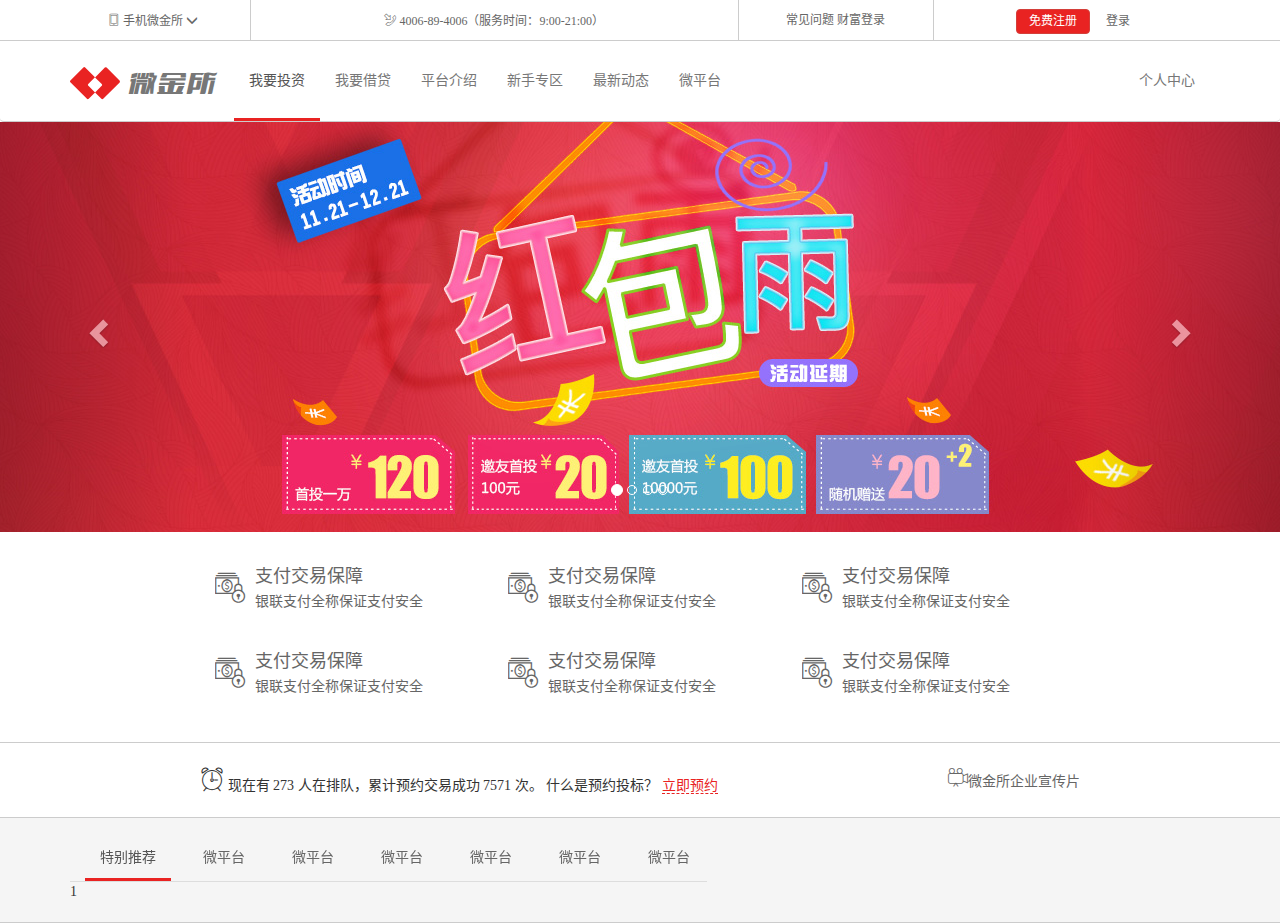
<file: wjs/index.html>
<!DOCTYPE html>
<html lang="zh-CN">
<head>
    <meta charset="utf-8">
    <meta http-equiv="X-UA-Compatible" content="IE=edge">
    <meta name="viewport" content="width=device-width, initial-scale=1,user-scalable=0">
    <title>黑马11-微金所</title>
    <link href="lib/bootstrap/css/bootstrap.css" rel="stylesheet">
    <!--[if lt IE 9]>
    <script src="lib/html5shiv/html5shiv.min.js"></script>
    <script src="lib/respond/respond.min.js"></script>
    <![endif]-->
    <link rel="stylesheet" href="css/index.css">
</head>
<body>
<!--顶部通栏-->
<header class="wjs_topBar hidden-sm hidden-xs">
    <div class="container">
        <div class="row">
            <div class="col-md-2">
                <a href="#" class="wjs_app">
                    <span class="wjs_icon wjs_icon_phone"></span>
                    <span>手机微金所</span>
                    <span class="glyphicon glyphicon-menu-down"></span>
                    <img src="images/code.jpg" alt="">
                </a>
            </div>
            <div class="col-md-5">
                <span class="wjs_icon wjs_icon_tel"></span>
                <span> 4006-89-4006（服务时间：9:00-21:00）</span>
            </div>
            <div class="col-md-2">
                <a href="#">常见问题</a>
                <a href="#">财富登录</a>
            </div>
            <div class="col-md-3">
                <a href="#" class="btn btn-danger btn-register">免费注册</a>
                <a href="#" class="btn btn-link btn-login">登录</a>
            </div>
        </div>
    </div>
</header>
<!--导航栏-->
<nav class="navbar wjs_nav">
    <div class="container">
        <div class="navbar-header">
            <button type="button" class="navbar-toggle collapsed" data-toggle="collapse" data-target="#bs-example-navbar-collapse-1" >
                <span class="icon-bar"></span>
                <span class="icon-bar"></span>
                <span class="icon-bar"></span>
            </button>
            <a class="navbar-brand" href="#">
                <span class="wjs_icon wjs_icon_logo"></span>
                <span class="wjs_icon wjs_icon_text"></span>
            </a>
        </div>
        <div class="collapse navbar-collapse" id="bs-example-navbar-collapse-1">
            <ul class="nav navbar-nav">
                <li class="active"><a href="#">我要投资</a></li>
                <li><a href="#">我要借贷</a></li>
                <li><a href="#">平台介绍</a></li>
                <li><a href="#">新手专区</a></li>
                <li><a href="#">最新动态</a></li>
                <li><a href="#">微平台</a></li>
            </ul>
            <ul class="nav navbar-nav navbar-right hidden-sm">
                <li><a href="#">个人中心</a></li>
            </ul>
        </div>
    </div>
</nav>
<!--轮播图-->
<div class="wjs_banner">
    <div id="carousel-example-generic" class="carousel slide" data-ride="carousel">
        <ol class="carousel-indicators">
        </ol>
        <div class="carousel-inner">
        </div>
        <a class="left carousel-control" href="#carousel-example-generic" data-slide="prev">
            <span class="glyphicon glyphicon-chevron-left"></span>
        </a>
        <a class="right carousel-control" href="#carousel-example-generic" data-slide="next">
            <span class="glyphicon glyphicon-chevron-right"></span>
        </a>
    </div>
</div>
<!--信息-->
<div class="wjs_info hidden-xs">
    <div class="container">
        <div class="col-sm-6 col-md-4">
            <a class="wjs_info_box" href="#">
                <div class="media">
                    <div class="media-left">
                        <span class="wjs_icon wjs_icon_dollar"></span>
                    </div>
                    <div class="media-body">
                        <h4 class="media-heading">支付交易保障</h4>
                        <p>银联支付全称保证支付安全</p>
                    </div>
                </div>
            </a>
        </div>
        <div class="col-sm-6 col-md-4">
            <a class="wjs_info_box" href="#">
                <div class="media">
                    <div class="media-left">
                        <span class="wjs_icon wjs_icon_dollar"></span>
                    </div>
                    <div class="media-body">
                        <h4 class="media-heading">支付交易保障</h4>
                        <p>银联支付全称保证支付安全</p>
                    </div>
                </div>
            </a>
        </div>
        <div class="col-sm-6 col-md-4">
            <a class="wjs_info_box" href="#">
                <div class="media">
                    <div class="media-left">
                        <span class="wjs_icon wjs_icon_dollar"></span>
                    </div>
                    <div class="media-body">
                        <h4 class="media-heading">支付交易保障</h4>
                        <p>银联支付全称保证支付安全</p>
                    </div>
                </div>
            </a>
        </div>
        <div class="col-sm-6 col-md-4">
            <a class="wjs_info_box" href="#">
                <div class="media">
                    <div class="media-left">
                        <span class="wjs_icon wjs_icon_dollar"></span>
                    </div>
                    <div class="media-body">
                        <h4 class="media-heading">支付交易保障</h4>
                        <p>银联支付全称保证支付安全</p>
                    </div>
                </div>
            </a>
        </div>
        <div class="col-sm-6 col-md-4">
            <a class="wjs_info_box" href="#">
                <div class="media">
                    <div class="media-left">
                        <span class="wjs_icon wjs_icon_dollar"></span>
                    </div>
                    <div class="media-body">
                        <h4 class="media-heading">支付交易保障</h4>
                        <p>银联支付全称保证支付安全</p>
                    </div>
                </div>
            </a>
        </div>
        <div class="col-sm-6 col-md-4">
            <a class="wjs_info_box" href="#">
                <div class="media">
                    <div class="media-left">
                        <span class="wjs_icon wjs_icon_dollar"></span>
                    </div>
                    <div class="media-body">
                        <h4 class="media-heading">支付交易保障</h4>
                        <p>银联支付全称保证支付安全</p>
                    </div>
                </div>
            </a>
        </div>
    </div>
</div>

<!--预约-->
<div class="wjs_book">
    <div class="container">
        <div class="pull-left">
            <span class="wjs_icon wjs_icon_clock"></span>
            现在有 273 人在排队，累计预约交易成功 7571 次。 什么是预约投标？
            <a href="#" class="wjs_book_link">立即预约</a>
        </div>
        <div class="pull-right hidden-xs">
            <a class="wjs_book_video" href="#"><span class="wjs_icon wjs_icon_video"></span>微金所企业宣传片</a>
        </div>
    </div>
</div>
<!--产品-->
<div class="wjs_product">
    <div class="container">
        <div class="nav-tabs-parent">
            <ul class="nav nav-tabs">
                <li class="active"><a href="#wjs_product_01" data-toggle="tab">特别推荐</a></li>
                <li><a href="#wjs_product_02" data-toggle="tab">微平台</a></li>
                <li><a href="#wjs_product_03" data-toggle="tab">微平台</a></li>
                <li><a href="#wjs_product_04"  data-toggle="tab">微平台</a></li>
                <li><a href="#wjs_product_05"  data-toggle="tab">微平台</a></li>
                <li><a href="#wjs_product_06"  data-toggle="tab">微平台</a></li>
                <li><a href="#wjs_product_07"  data-toggle="tab">微平台</a></li>
            </ul>
        </div>
        <div class="tab-content">
            <div class="tab-pane active" id="wjs_product_01">1</div>
            <div class="tab-pane" id="wjs_product_02">2</div>
            <div class="tab-pane" id="wjs_product_03">3</div>
            <div class="tab-pane" id="wjs_product_04">4</div>
            <div class="tab-pane" id="wjs_product_05">5</div>
            <div class="tab-pane" id="wjs_product_06">6</div>
            <div class="tab-pane" id="wjs_product_07">7</div>
        </div>
    </div>
</div>
<!--新闻-->
<div class="wjs_news"></div>
<!--合作伙伴-->
<footer class="wjs_partner"></footer>
<script src="lib/jquery/jquery.min.js"></script>
<script src="lib/bootstrap/js/bootstrap.min.js"></script>
<script src="lib/iscroll/iscroll.js"></script>
<script src="js/index.js"></script>
</body>
</html>
</file>
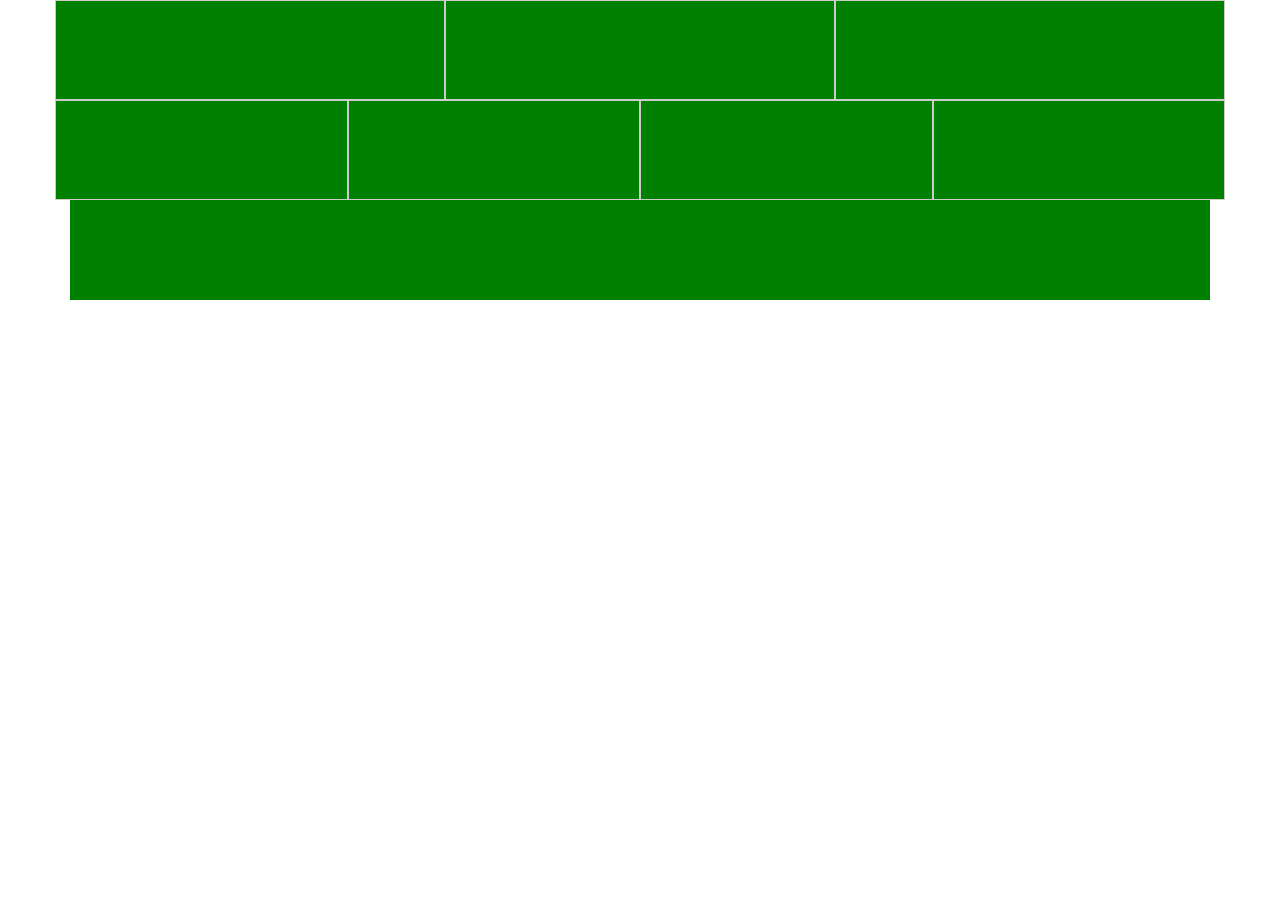
<file: wjs/demo/06 栅格系统.html>
<!DOCTYPE html>
<html lang="zh-CN">
<head>
    <meta charset="utf-8">
    <meta http-equiv="X-UA-Compatible" content="IE=edge">
    <meta name="viewport" content="width=device-width, initial-scale=1,user-scalable=0">
    <title>template</title>
    <link href="../lib/bootstrap/css/bootstrap.min.css" rel="stylesheet">
    <!--[if lt IE 9]>
    <script src="../lib/html5shiv/html5shiv.min.js"></script>
    <script src="../lib/respond/respond.min.js"></script>
    <![endif]-->
    <style>
        .container{
            height: 200px;
            background: pink;
        }
        .container > .row{
            height: 100px;
            background: green;
        }
        .container > .row > div{
            height: 100px;
            border: 1px solid #ccc;
        }
        .container > .myRow{
            height: 100px;
            background: green;
        }
        .container > .myRow > div{
            height: 100px;
            border: 1px solid #ccc;
        }
    </style>
</head>
<body>
<!--响应式布局容器-->
<div class="container">
    <!--有一个高度100px的块级元素平均三等份-->
    <!--
    container:15px 两边的间距
    row：可清除父容器的15px两边的间距  （margin-left:-15px,margin-right:-15px）
    col-md-4:在中等屏幕以上（包含自己）当前元素占4份  默认把一行一共有12份
    col-*-*
    第一个参数：在什么屏幕下生效
    lg:大屏设备    在大屏幕以上（包含自己）
    md:中等屏幕    在中等屏幕以上（包含自己）
    sm:小屏设备    在小屏幕以上（包含自己）
    xs:超小屏设备  在超小屏幕以上（包含自己）
    第二个参数：默认把一行分成12份
    取值范围  1-12
    -->
    <div class="row">
        <div class="col-xs-4"></div>
        <div class="col-xs-4"></div>
        <div class="col-xs-4"></div>
    </div>
    <!--在小屏设备以上  一行4等份-->
    <div class="row">
        <div class="col-sm-3"></div>
        <div class="col-sm-3"></div>
        <div class="col-sm-3"></div>
        <div class="col-sm-3"></div>
    </div>
    <div class="myRow">
    </div>
</div>
<script src="../lib/jquery/jquery.min.js"></script>
<script src="../lib/bootstrap/js/bootstrap.min.js"></script>
</body>
</html>
</file>
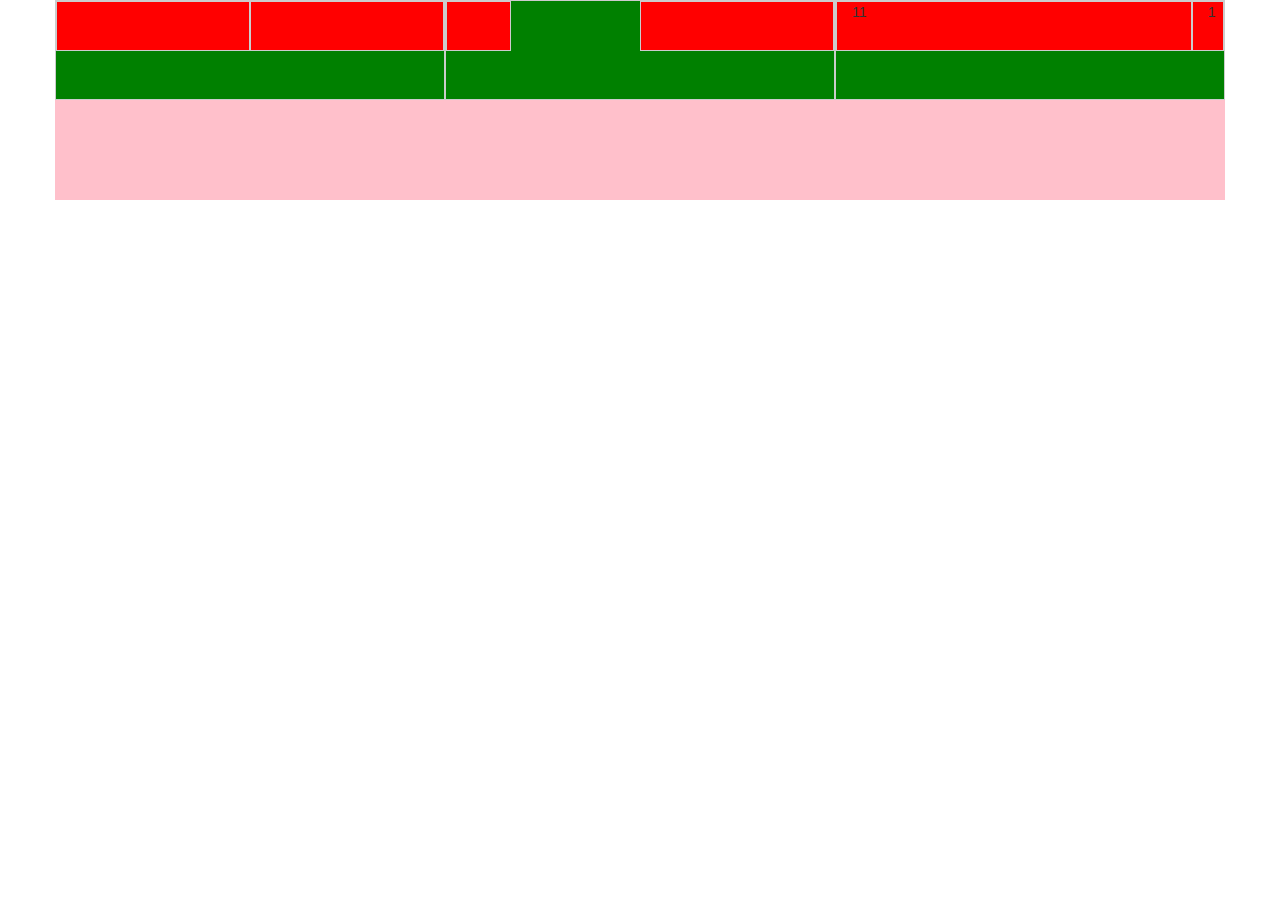
<file: wjs/demo/07 栅格系统-扩展.html>
<!DOCTYPE html>
<html lang="zh-CN">
<head>
    <meta charset="utf-8">
    <meta http-equiv="X-UA-Compatible" content="IE=edge">
    <meta name="viewport" content="width=device-width, initial-scale=1,user-scalable=0">
    <title>template</title>
    <link href="../lib/bootstrap/css/bootstrap.min.css" rel="stylesheet">
    <!--[if lt IE 9]>
    <script src="../lib/html5shiv/html5shiv.min.js"></script>
    <script src="../lib/respond/respond.min.js"></script>
    <![endif]-->
    <style>
        .container{
            height: 200px;
            background: pink;
        }
        .container > .row{
            height: 100px;
            background: green;
        }
        .container > .row > div{
            height: 100px;
            border: 1px solid #ccc;
        }
        .container > .row > div > .row > div{
            height: 50px;
            border: 1px solid #ccc;
            background: red;
        }
    </style>
</head>
<body>
<!--响应式布局容器-->
<div class="container">
    <div class="row">
        <!--1.栅格嵌套-->
        <div class="col-xs-4">
            <div class="row">
                <div class="col-xs-6"></div>
                <div class="col-xs-6"></div>
            </div>
        </div>
        <!--2.列偏移-->
        <!--
        col-*-offset-*   往右偏移
        -->
        <div class="col-xs-4">
            <div class="row">
                <div class="col-xs-2"></div>
                <div class="col-xs-6 col-xs-offset-4"></div>
            </div>
        </div>
        <!--3.列排序-->
        <!--
        col-*-pull-*   往前拉几份
        col-*-push-*   往后推几份
        -->
        <div class="col-xs-4">
            <div class="row">
                <div class="col-xs-1 col-xs-push-11">1</div>
                <div class="col-xs-11 col-xs-pull-1">11</div>
            </div>
        </div>
    </div>
</div>
<script src="../lib/jquery/jquery.min.js"></script>
<script src="../lib/bootstrap/js/bootstrap.min.js"></script>
</body>
</html>
</file>
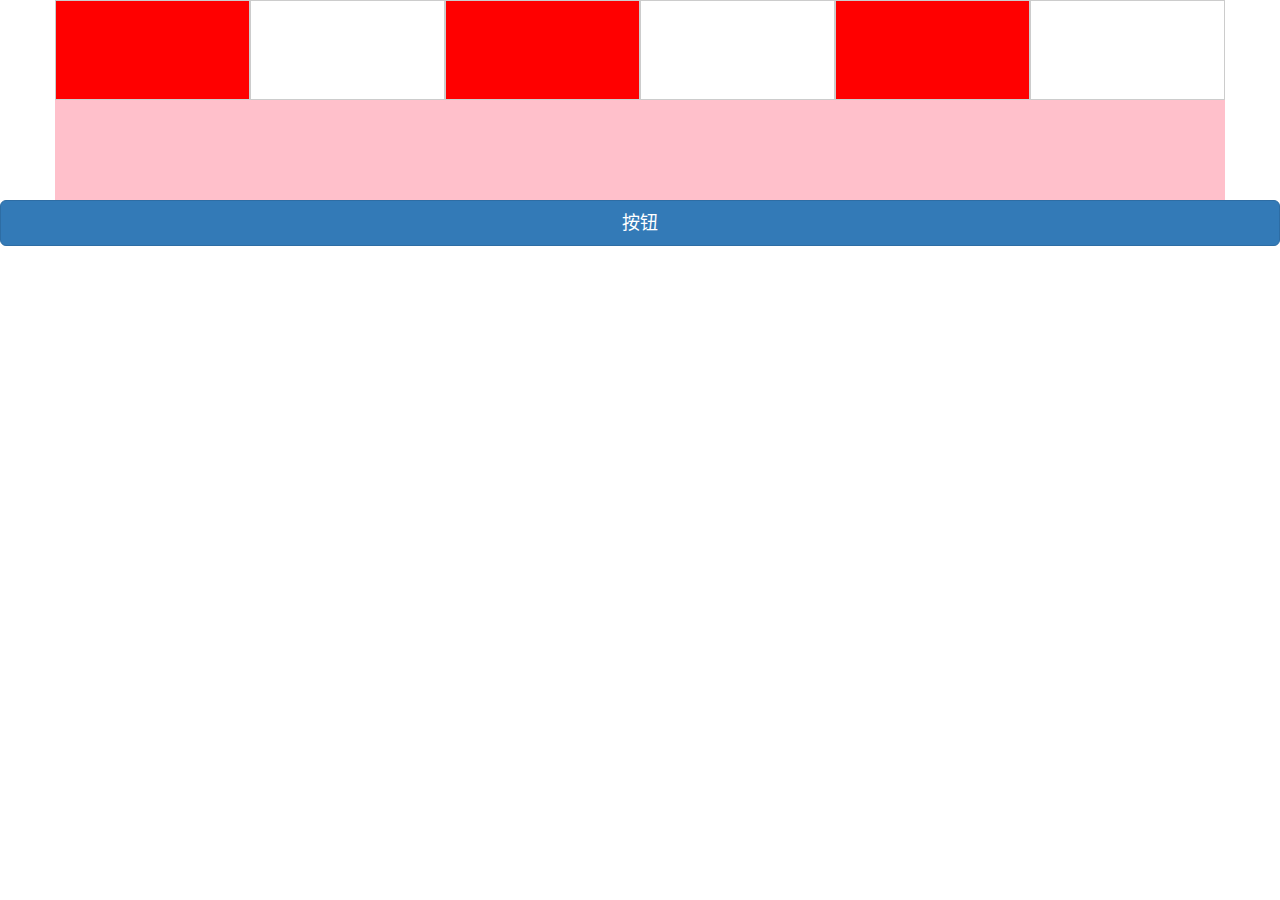
<file: wjs/demo/08 响应式栅格系统.html>
<!DOCTYPE html>
<html lang="zh-CN">
<head>
    <meta charset="utf-8">
    <meta http-equiv="X-UA-Compatible" content="IE=edge">
    <meta name="viewport" content="width=device-width, initial-scale=1,user-scalable=0">
    <title>template</title>
    <link href="../lib/bootstrap/css/bootstrap.min.css" rel="stylesheet">
    <!--[if lt IE 9]>
    <script src="../lib/html5shiv/html5shiv.min.js"></script>
    <script src="../lib/respond/respond.min.js"></script>
    <![endif]-->
    <style>
        .container{
            height: 200px;
            background: pink;
        }
        .container > .row{
            height: 100px;
            background: green;
        }
        .container > .row > div{
            height: 100px;
            border: 1px solid #ccc;
            background: red;
        }
        /*
        odd 奇数
        even 偶数
        */
        .container > .row > div:nth-child(even){
            background: #fff;
        }
    </style>
</head>
<body>
<!--响应式布局容器-->
<!--
    一共6个容器
    1.在大屏  6等份
    2.在中屏  4等份
    3.在小屏  3等份
    4.在超小屏  2等份
-->
<div class="container">
    <div class="row">
        <div class="col-lg-2 col-md-3 col-sm-4 col-xs-6"></div>
        <div class="col-lg-2 col-md-3 col-sm-4 col-xs-6"></div>
        <div class="col-lg-2 col-md-3 col-sm-4 col-xs-6"></div>
        <div class="col-lg-2 col-md-3 col-sm-4 col-xs-6"></div>
        <div class="col-lg-2 col-md-3 col-sm-4 col-xs-6"></div>
        <div class="col-lg-2 col-md-3 col-sm-4 col-xs-6"></div>
    </div>
</div>

<a href="#" class="btn btn-primary btn-lg btn-block">按钮</a>

<script src="../lib/jquery/jquery.min.js"></script>
<script src="../lib/bootstrap/js/bootstrap.min.js"></script>
</body>
</html>
</file>
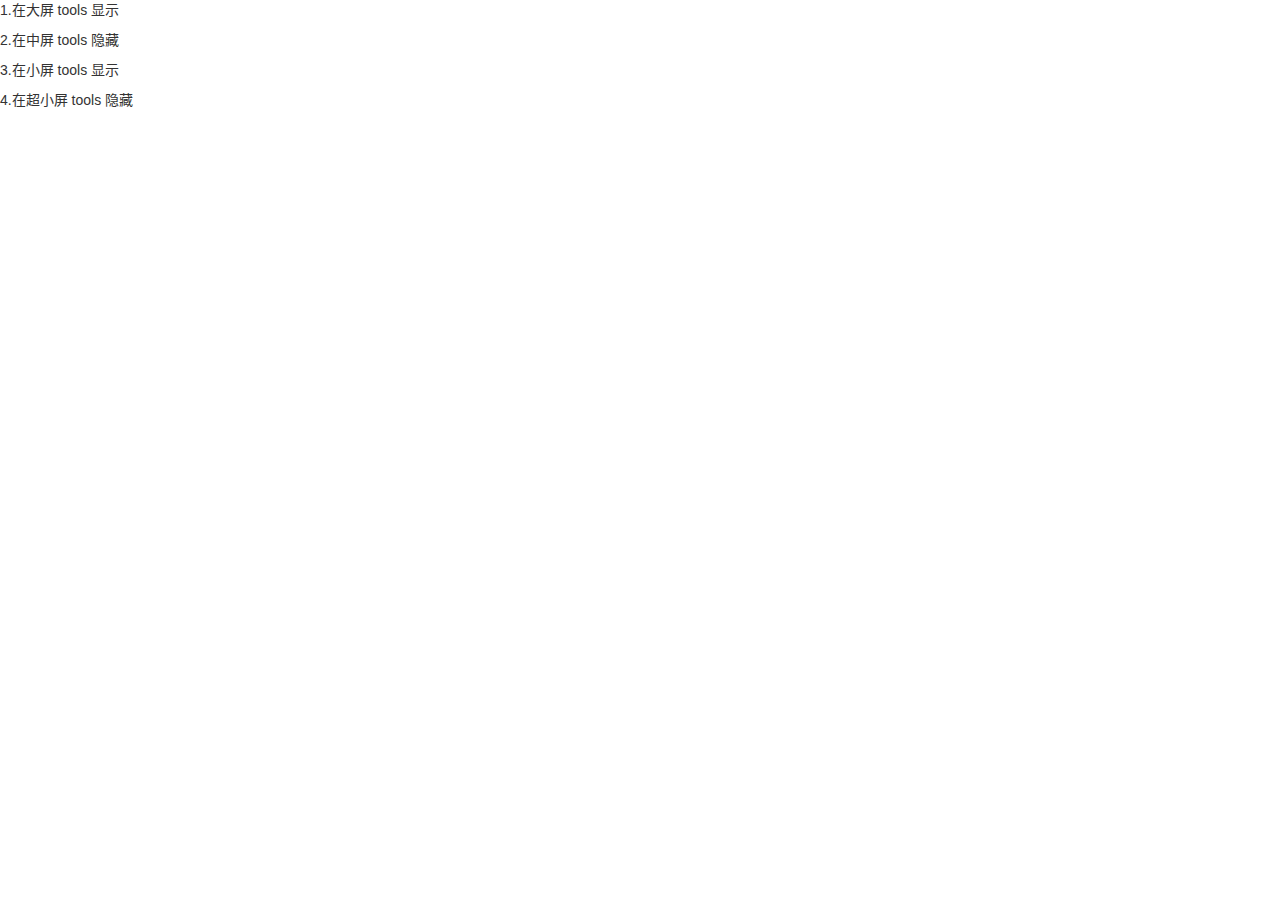
<file: wjs/demo/09 响应式工具类.html>
<!DOCTYPE html>
<html lang="zh-CN">
<head>
    <meta charset="utf-8">
    <meta http-equiv="X-UA-Compatible" content="IE=edge">
    <meta name="viewport" content="width=device-width, initial-scale=1,user-scalable=0">
    <title>template</title>
    <link href="../lib/bootstrap/css/bootstrap.min.css" rel="stylesheet">
    <!--[if lt IE 9]>
    <script src="../lib/html5shiv/html5shiv.min.js"></script>
    <script src="../lib/respond/respond.min.js"></script>
    <![endif]-->
   <!-- <style>
        @media (max-width: 768px) {
            .tools{
                display: none;
            }
        }
        @media (max-width: 992px) and (min-width: 768px) {
            .tools{
                display: block;
            }
        }
        @media (max-width: 1200px) and (min-width: 992px) {
            .tools{
                display: none;
            }
        }
        @media (min-width: 1200px) {
            .tools{
                display: block;
            }
        }
    </style>-->
</head>
<body>
<!--
hidden-*  只对某个屏幕的隐藏   其他的就是显示  推荐

visible-* 只对某个屏幕的显示   其他的就是隐藏  3.2.0 不推荐
-->
<div class="tools hidden-md hidden-xs">
    <p>1.在大屏  tools 显示</p>
    <p>2.在中屏  tools 隐藏</p>
    <p>3.在小屏  tools 显示</p>
    <p>4.在超小屏  tools 隐藏</p>
</div>
<script src="../lib/jquery/jquery.min.js"></script>
<script src="../lib/bootstrap/js/bootstrap.min.js"></script>
</body>
</html>
</file>
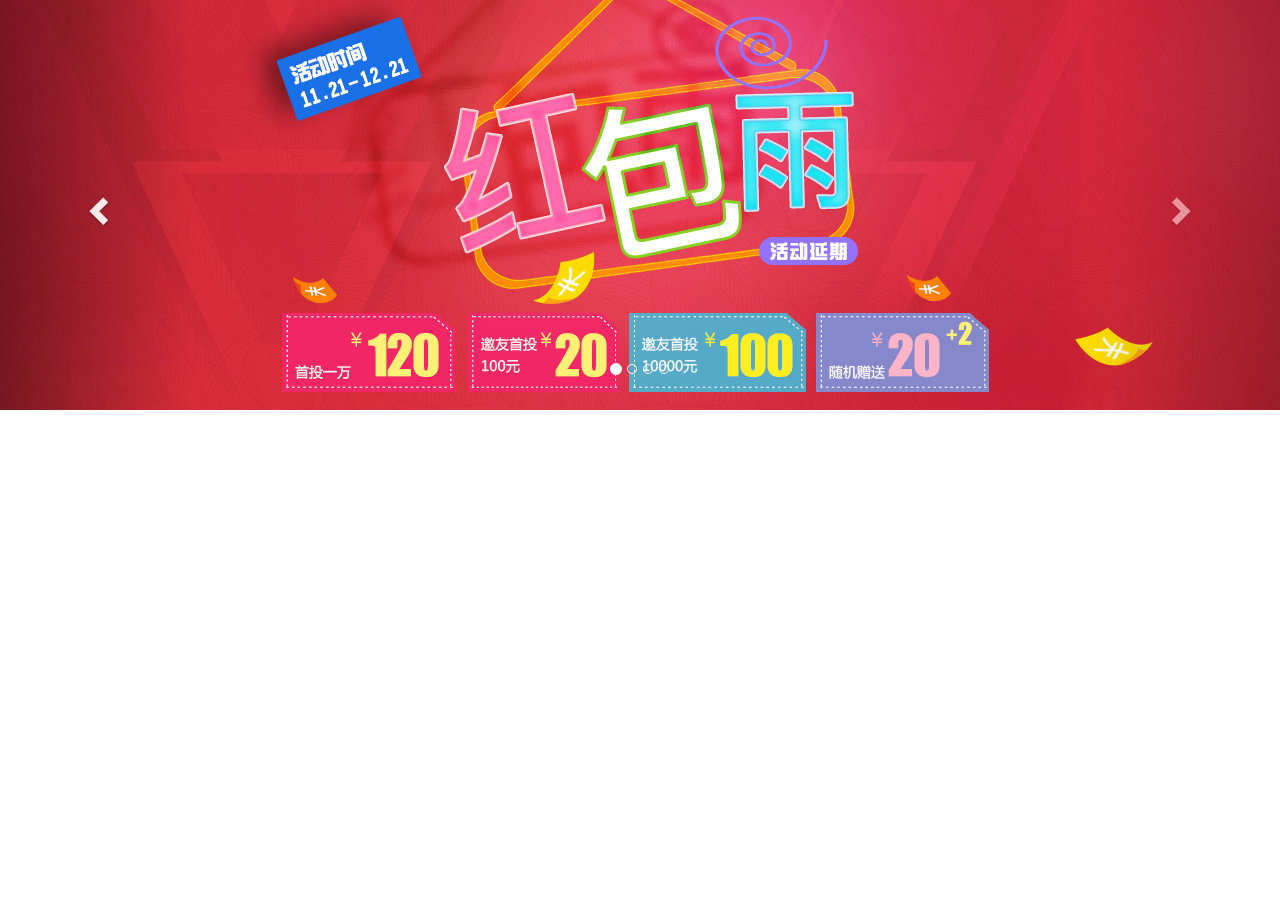
<file: wjs/demo/14 轮播图-适配（小中大）.html>
<!DOCTYPE html>
<html lang="zh-CN">
<head>
    <meta charset="utf-8">
    <meta http-equiv="X-UA-Compatible" content="IE=edge">
    <meta name="viewport" content="width=device-width, initial-scale=1,user-scalable=0">
    <title>template</title>
    <link href="../lib/bootstrap/css/bootstrap.min.css" rel="stylesheet">
    <!--[if lt IE 9]>
    <script src="../lib/html5shiv/html5shiv.min.js"></script>
    <script src="../lib/respond/respond.min.js"></script>
    <![endif]-->
</head>
<body>
<div id="carousel-example-generic" class="carousel slide" data-ride="carousel">
    <ol class="carousel-indicators">
        <li data-target="#carousel-example-generic" data-slide-to="0" class="active"></li>
        <li data-target="#carousel-example-generic" data-slide-to="1"></li>
        <li data-target="#carousel-example-generic" data-slide-to="2"></li>
        <li data-target="#carousel-example-generic" data-slide-to="3"></li>
    </ol>
    <!--准备一个高度固定的容器宽度百分百  背景居中平铺 完全铺满-->
    <style>
        .pc_imgBox{
            display: block;
            width: 100%;
            height: 410px;
            background: url("../images/slide_01_2000x410.jpg") no-repeat center/cover;
        }
    </style>
    <div class="carousel-inner">
        <div class="item active">
            <a href="#" class="pc_imgBox"></a>
        </div>
        <div class="item">
            <a href="#" class="pc_imgBox"></a>
        </div>
        <div class="item">
            <a href="#" class="pc_imgBox"></a>
        </div>
        <div class="item">
            <a href="#" class="pc_imgBox"></a>
        </div>
    </div>
    <a class="left carousel-control" href="#carousel-example-generic" data-slide="prev">
        <span class="glyphicon glyphicon-chevron-left"></span>
    </a>
    <a class="right carousel-control" href="#carousel-example-generic" data-slide="next">
        <span class="glyphicon glyphicon-chevron-right"></span>
    </a>
</div>
<script src="../lib/jquery/jquery.min.js"></script>
<script src="../lib/bootstrap/js/bootstrap.min.js"></script>
</body>
</html>
</file>
<file: wjs/css/index.css>
/*reset*/
body{
    font-family: "Microsoft YaHei";
}
a{
    color: #666;
}
a:hover{
    color: #666;
    text-decoration: none;
}

/*common*/
@font-face {
    font-family: "heima11-font";
    src:
    url(../fonts/MiFie-Web-Font.svg) format('svg'),
    url(../fonts/MiFie-Web-Font.eot) format('embedded-opentype'),
    url(../fonts/MiFie-Web-Font.ttf) format('truetype'),
    url(../fonts/MiFie-Web-Font.woff) format('woff');
}
/*通过字体文件  约束一段字符串显示成图标形式 */
.wjs_icon{
    font-family: "heima11-font";
}
/*具体是什么图标*/
.wjs_icon_phone::before{
    content: "\e908";
}
.wjs_icon_tel::before{
    content: "\e909";
}
.wjs_icon_logo::before{
    content: "\e920";
}
.wjs_icon_text::before{
    content: "\e93e";
}
.wjs_icon_dollar::before{
    content: "\e903";
}
.wjs_icon_clock::before{
    content: "\e906";
}
.wjs_icon_video::before{
    content: "\e905";
}


/*modal*/
.wjs_topBar{
    border-bottom: 1px solid #ccc;
    font-size: 12px;
}
/*.wjs_topBar > .container > .row > div{
    height: 40px;
    line-height: 40px;
    border-left:1px solid #ccc;
}
.wjs_topBar > .container > .row > div:first-child{
    border-left:none;
}*/
/*结构选择器  +,~ */
/*
+ 紧邻下一个兄弟
~ 下面所有的兄弟
*/
.wjs_topBar > .container > .row > div{
    height: 40px;
    line-height: 40px;
    text-align: center;
    color: #666;
}
/*
.wjs_topBar > .container > .row > div + div{
    border-left:1px solid #ccc;
}*/
.wjs_topBar > .container > .row > div ~ div{
    border-left:1px solid #ccc;
}
.wjs_topBar .btn-register{
    padding: 3px 12px;
    font-size: 12px;
    background: #e92322;
}
.wjs_topBar .btn-register:hover{
    border: 1px solid transparent;
}
.wjs_topBar .btn-login{
    color: #666;
    font-size: 12px;
}
.wjs_topBar .btn-login:hover{
    text-decoration: none;
}

/*手机app*/
.wjs_app{
    display: block;
}
.wjs_app img{
    display: none;
}
.wjs_app:hover img{
    display: block;
    position: absolute;
    left: 50%;
    top: 40px;
    margin-left:-60px;
    border: 1px solid #ccc;
    border-top:none;
    z-index: 10000;
}

/*导航模块*/
/*
优点：快  准
缺点：代码冗余（1.去掉 减少冗余代码下次维护的时候有需要重新找选择器 ）
*/
.wjs_nav {
    background-color: #fff;
    border: none;
    border-bottom: 1px solid #ccc;
    margin-bottom: 0;
}

.wjs_nav .wjs_icon_logo{
    font-size: 50px;
    color: #e92322;
    vertical-align: middle;
}
.wjs_nav .wjs_icon_text{
    font-size: 36px;
    vertical-align: middle;
}

.wjs_nav .navbar-brand {
    color: #777;
    height: 80px;
    line-height: 50px;
}
.wjs_nav .navbar-brand:hover,
.wjs_nav .navbar-brand:focus {
    color: #5e5e5e;
    background-color: transparent;
}
.wjs_nav .navbar-text {
    color: #777;
}
.wjs_nav .navbar-nav > li > a {
    color: #777;
    height: 80px;
    line-height: 50px;
}
.wjs_nav .navbar-nav > li > a:hover,
.wjs_nav .navbar-nav > li > a:focus {
    color: #333;
    background-color: transparent;
    border-bottom: 3px solid #e92322;
}
.wjs_nav .navbar-nav > .active > a,
.wjs_nav .navbar-nav > .active > a:hover,
.wjs_nav .navbar-nav > .active > a:focus {
    color: #555;
    background-color: #fff;
    border-bottom: 3px solid #e92322;
}
.wjs_nav .navbar-nav > .disabled > a,
.wjs_nav .navbar-nav > .disabled > a:hover,
.wjs_nav .navbar-nav > .disabled > a:focus {
    color: #ccc;
    background-color: transparent;
}
.wjs_nav .navbar-toggle {
    border-color: #ddd;
    margin-top:23px;
}
.wjs_nav .navbar-toggle:hover,
.wjs_nav .navbar-toggle:focus {
    background-color: #ddd;
}
.wjs_nav .navbar-toggle .icon-bar {
    background-color: #888;
}
.wjs_nav .navbar-collapse,
.wjs_nav .navbar-form {
    border-color: #e7e7e7;
}
.wjs_nav .navbar-nav > .open > a,
.wjs_nav .navbar-nav > .open > a:hover,
.wjs_nav .navbar-nav > .open > a:focus {
    color: #555;
    background-color: #e7e7e7;
}
@media (max-width: 767px) {
    .wjs_nav .navbar-nav .open .dropdown-menu > li > a {
        color: #777;
    }
    .wjs_nav .navbar-nav .open .dropdown-menu > li > a:hover,
    .wjs_nav .navbar-nav .open .dropdown-menu > li > a:focus {
        color: #333;
        background-color: transparent;
    }
    .wjs_nav .navbar-nav .open .dropdown-menu > .active > a,
    .wjs_nav .navbar-nav .open .dropdown-menu > .active > a:hover,
    .wjs_nav .navbar-nav .open .dropdown-menu > .active > a:focus {
        color: #555;
        background-color: #e7e7e7;
    }
    .wjs_nav .navbar-nav .open .dropdown-menu > .disabled > a,
    .wjs_nav .navbar-nav .open .dropdown-menu > .disabled > a:hover,
    .wjs_nav .navbar-nav .open .dropdown-menu > .disabled > a:focus {
        color: #ccc;
        background-color: transparent;
    }
}
.wjs_nav .navbar-link {
    color: #777;
}
.wjs_nav .navbar-link:hover {
    color: #333;
}
.wjs_nav .btn-link {
    color: #777;
}
.wjs_nav .btn-link:hover,
.wjs_nav .btn-link:focus {
    color: #333;
}
.wjs_nav .btn-link[disabled]:hover,
fieldset[disabled] .wjs_nav .btn-link:hover,
.wjs_nav .btn-link[disabled]:focus,
fieldset[disabled] .wjs_nav .btn-link:focus {
    color: #ccc;
}

/*轮播图*/
.wjs_banner{}
.wjs_banner .pc_imgBox{
    display: block;
    width: 100%;
    height: 410px;
    background: no-repeat center/cover;
}
.wjs_banner .m_imgBox{
    display: block;
    width: 100%;
}
.wjs_banner .m_imgBox img{
    display: block;
    width: 100%;
}

/*信息区块*/
.wjs_info{
    padding: 20px 0;
    border-bottom: 1px solid #ccc;
}
@media (min-width: 992px) {
    .wjs_info .container{
        width: 910px;
    }
}
.wjs_info_box{
    display: block;
    padding: 15px 0;
}
.wjs_info_box:hover{
    color: #e92322;
}
.wjs_info_box .wjs_icon_dollar{
    font-size: 30px;
}

/*预约*/
.wjs_book{
    padding: 20px;
    border-bottom: 1px solid #ccc;
}
@media (min-width: 992px) {
    .wjs_book .container{
        width: 910px;
    }
}

.wjs_book .wjs_icon_clock{
    font-size: 24px;
}
.wjs_book .wjs_icon_video{
    font-size: 20px;
}
.wjs_book .wjs_book_link{
    color: #e92322;
    border-bottom: 1px dashed #e92322;
}
.wjs_book .wjs_book_video:hover{
    color: #e92322;
}

/*产品*/
.wjs_product{
    padding: 20px 0;
    border-bottom: 1px solid #ccc;
    background: #f5f5f5;
}
.wjs_product .nav-tabs-parent{
    width: 100%;
    overflow: hidden;
}
.wjs_product .nav-tabs {
    border-bottom: 1px solid #ddd;
}
.wjs_product .nav-tabs > li {
    float: left;
    margin-bottom: 0;
    margin-left:15px;
}
.wjs_product .nav-tabs > li > a {
    border: none;
}
.wjs_product .nav-tabs > li > a:hover {
    border-color: #eee #eee #ddd;
    background: #f5f5f5;
}
.wjs_product .nav-tabs > li.active > a,
.wjs_product .nav-tabs > li.active > a:hover,
.wjs_product .nav-tabs > li.active > a:focus {
    color: #555;
    cursor: default;
    background: #f5f5f5;
    border: none;
    border-bottom: 3px solid #e92322;
}
.wjs_product .nav-tabs.nav-justified {
    width: 100%;
    border-bottom: 0;
}
.wjs_product .nav-tabs.nav-justified > li {
    float: none;
}
.wjs_product .nav-tabs.nav-justified > li > a {
    margin-bottom: 5px;
    text-align: center;
}
.wjs_product .nav-tabs.nav-justified > .dropdown .dropdown-menu {
    top: auto;
    left: auto;
}
@media (min-width: 768px) {
    .wjs_product .nav-tabs.nav-justified > li {
        display: table-cell;
        width: 1%;
    }
    .wjs_product .nav-tabs.nav-justified > li > a {
        margin-bottom: 0;
    }
}
.wjs_product .nav-tabs.nav-justified > li > a {
    margin-right: 0;
    border-radius: 4px;
}
.wjs_product .nav-tabs.nav-justified > .active > a,
.wjs_product .nav-tabs.nav-justified > .active > a:hover,
.wjs_product .nav-tabs.nav-justified > .active > a:focus {
    border: 1px solid #ddd;
}
@media (min-width: 768px) {
    .wjs_product .nav-tabs.nav-justified > li > a {
        border-bottom: 1px solid #ddd;
        border-radius: 4px 4px 0 0;
    }
    .wjs_product .nav-tabs.nav-justified > .active > a,
    .wjs_product .nav-tabs.nav-justified > .active > a:hover,
    .wjs_product .nav-tabs.nav-justified > .active > a:focus {
        border-bottom-color: #fff;
    }
}
</file>
